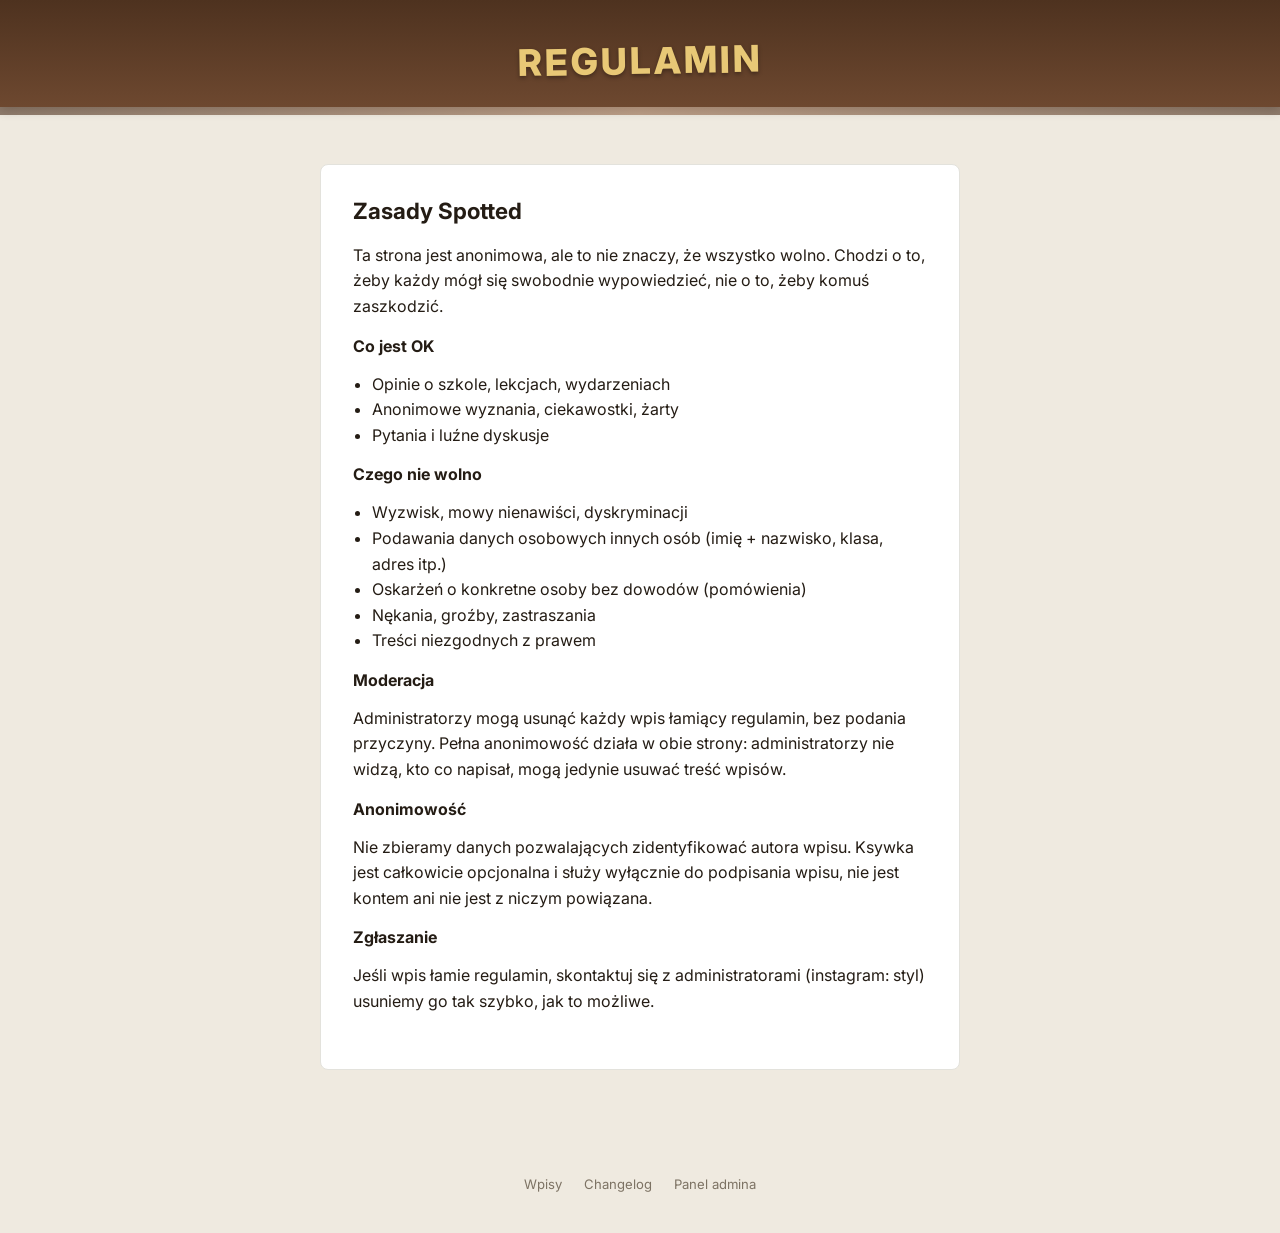
<file: regulamin.html>
<!doctype html>
<html lang="pl">
<head>
<meta charset="UTF-8">
<meta name="viewport" content="width=device-width, initial-scale=1">
<link rel="icon" type="image/png" href="favicon.png">
<title>Regulamin</title>
<link rel="stylesheet" href="style.css">
</head>
<body>
  <header class="top">
    <span class="eyebrow">Regulamin</span>
  </header>
  <main>
    <div class="page">
      <h2>Zasady Spotted</h2>
      <p>Ta strona jest anonimowa, ale to nie znaczy, że wszystko wolno. Chodzi o to, żeby każdy mógł się swobodnie wypowiedzieć, nie o to, żeby komuś zaszkodzić.</p>

      <h3>Co jest OK</h3>
      <ul>
        <li>Opinie o szkole, lekcjach, wydarzeniach</li>
        <li>Anonimowe wyznania, ciekawostki, żarty</li>
        <li>Pytania i luźne dyskusje</li>
      </ul>

      <h3>Czego nie wolno</h3>
      <ul>
        <li>Wyzwisk, mowy nienawiści, dyskryminacji</li>
        <li>Podawania danych osobowych innych osób (imię + nazwisko, klasa, adres itp.)</li>
        <li>Oskarżeń o konkretne osoby bez dowodów (pomówienia)</li>
        <li>Nękania, groźby, zastraszania</li>
        <li>Treści niezgodnych z prawem</li>
      </ul>

      <h3>Moderacja</h3>
      <p>Administratorzy mogą usunąć każdy wpis łamiący regulamin, bez podania przyczyny. Pełna anonimowość działa w obie strony: administratorzy nie widzą, kto co napisał, mogą jedynie usuwać treść wpisów.</p>

      <h3>Anonimowość</h3>
      <p>Nie zbieramy danych pozwalających zidentyfikować autora wpisu. Ksywka jest całkowicie opcjonalna i służy wyłącznie do podpisania wpisu, nie jest kontem ani nie jest z niczym powiązana.</p>

      <h3>Zgłaszanie</h3>
      <p>Jeśli wpis łamie regulamin, skontaktuj się z administratorami (instagram: styl) usuniemy go tak szybko, jak to możliwe.</p>
    </div>
  </main>
  <nav class="foot-nav">
    <a href="index.html">Wpisy</a>
    <a href="changelog.html">Changelog</a>
    <a href="admin.html">Panel admina</a>
  </nav>
</body>
</html>
</file>
<file: style.css>
@import url('https://fonts.googleapis.com/css2?family=Inter:wght@400;500;600;700;800&family=Caveat:wght@600;700&display=swap');

:root{
  --wood: #7a5136;
  --wood-dark: #4e321f;
  --wood-light: #96694a;
  --cork: #c9a26b;
  --cork-dark: #a9824f;
  --bg: #EFEAE0;
  --card: #FFFFFF;
  --border: #E3E2DC;
  --ink: #241C14;
  --ink-soft: #7c7263;
  --accent: #2F6F62;
  --accent-dark: #234F45;
  --danger: #B84C3D;
  --radius: 8px;
}

*{box-sizing:border-box;}
html,body{margin:0;padding:0;}
body{
  background:var(--bg);
  color:var(--ink);
  font-family:'Inter',sans-serif;
  min-height:100vh;
  display:flex;
  flex-direction:column;
}
a{color:inherit;}

header.top{
  padding:2.4rem 1.5rem 1.1rem;
  text-align:center;
  background:linear-gradient(180deg, var(--wood-dark), var(--wood) 140%);
  color:#F4EEE2;
  box-shadow:0 3px 10px rgba(0,0,0,.25);
  position:relative;
}
header.top .ig-btn{
  position:absolute;
  top:.9rem;
  right:.9rem;
  width:38px;
  height:38px;
  border-radius:10px;
  display:flex;
  align-items:center;
  justify-content:center;
  background:rgba(255,255,255,.12);
  border:1px solid rgba(255,255,255,.35);
  color:#F4EEE2;
  transition:background .15s ease, transform .15s ease;
  z-index:2;
}
header.top .ig-btn:hover{
  background:rgba(255,255,255,.22);
  transform:translateY(-1px);
}
header.top .ig-btn svg{width:20px; height:20px; display:block;}
header.top::after{
  content:"";
  position:absolute; left:0; right:0; bottom:-8px; height:8px;
  background:linear-gradient(90deg, var(--wood-dark), var(--wood-light), var(--wood-dark));
  opacity:.6;
}
header.top .site-logo{
  display:block;
  max-width:320px;
  width:78%;
  height:auto;
  margin:0 auto .6rem;
}

header.top .eyebrow{
  display:block;
  font-family:'Inter',sans-serif;
  font-weight:800;
  font-size:clamp(1.5rem,5.5vw,2.3rem);
  letter-spacing:.08em;
  text-transform:uppercase;
  color:#E8C876;
  text-shadow:0 2px 4px rgba(0,0,0,.35);
  margin-bottom:.35rem;
  transform:rotate(-1deg);
}
header.top h1{
  font-weight:800;
  font-size:clamp(1.5rem,4vw,2.05rem);
  letter-spacing:-.01em;
  margin:0 0 .45rem;
  text-shadow:0 2px 3px rgba(0,0,0,.35);
}
header.top p{
  color:#D8CBB4;
  font-size:.9rem;
  max-width:42ch;
  margin:0 auto;
  line-height:1.5;
}

nav.foot-nav{
  display:flex;
  justify-content:center;
  gap:1.4rem;
  flex-wrap:wrap;
  padding:1.6rem 1rem 2.6rem;
  font-size:.82rem;
}
nav.foot-nav a{
  color:var(--ink-soft);
  text-decoration:none;
}
nav.foot-nav a:hover{color:var(--ink);}

main{
  flex:1;
  width:100%;
  max-width:1220px;
  margin:0 auto;
  padding:1.6rem 1.2rem 3rem;
}

.layout-grid{
  display:flex;
  align-items:flex-start;
  gap:1.6rem;
}
.layout-grid .corkboard{
  flex:1;
  min-width:0;
}
.compose-sidebar{
  flex:0 0 300px;
  position:sticky;
  top:1.2rem;
}
.compose-sidebar form.compose{margin-bottom:0;}

@media (max-width:900px){
  .layout-grid{flex-direction:column;}
  .compose-sidebar{
    flex:none;
    width:100%;
    position:static;
    order:-1;
  }
}

/* --- corkboard frame wrapping the notes --- */
.corkboard{
  position:relative;
  background:
    radial-gradient(circle at 20% 30%, rgba(0,0,0,.10) 0, transparent 3px),
    radial-gradient(circle at 60% 70%, rgba(0,0,0,.08) 0, transparent 3px),
    radial-gradient(circle at 85% 20%, rgba(0,0,0,.09) 0, transparent 3px),
    radial-gradient(circle at 35% 85%, rgba(0,0,0,.07) 0, transparent 3px),
    radial-gradient(circle at 5% 60%, rgba(0,0,0,.08) 0, transparent 3px),
    repeating-radial-gradient(circle at 0 0, rgba(0,0,0,.05) 0 2px, transparent 2px 34px),
    linear-gradient(160deg, var(--cork), var(--cork-dark));
  border:14px solid var(--wood);
  border-radius:6px;
  box-shadow:
    inset 0 0 0 3px var(--wood-dark),
    inset 0 2px 18px rgba(0,0,0,.35),
    0 8px 24px rgba(40,25,10,.25);
  padding:1.4rem 1.1rem;
}

#feed.board{
  display:grid;
  grid-template-columns:repeat(auto-fill,minmax(210px,1fr));
  gap:1.4rem 1.1rem;
  align-items:start;
}

.board-toolbar{
  display:flex;
  align-items:center;
  gap:.6rem;
  flex-wrap:wrap;
  margin-bottom:1.1rem;
}
.board-toolbar-label{
  font-size:.78rem;
  font-weight:700;
  color:var(--wood-dark);
}
.sort-toggle{display:flex; gap:.4rem;}
.sort-btn{
  background:rgba(255,255,255,.4);
  border:1px solid rgba(0,0,0,.15);
  color:var(--wood-dark);
  font-family:'Inter',sans-serif;
  font-weight:600;
  font-size:.78rem;
  padding:.32rem .75rem;
  border-radius:999px;
  cursor:pointer;
  transition:background .15s ease, color .15s ease;
}
.sort-btn:hover{background:rgba(255,255,255,.65);}
.sort-btn.active{
  background:var(--wood-dark);
  color:#F4EEE2;
  border-color:var(--wood-dark);
}

.note{
  --rot: 0deg;
  background:#FFF7D6;
  border:none;
  border-radius:2px;
  padding:1.1rem 1.05rem .95rem;
  cursor:pointer;
  position:relative;
  transform:rotate(var(--rot));
  box-shadow:
    0 1px 1px rgba(0,0,0,.08),
    0 8px 14px rgba(20,14,4,.28),
    0 2px 3px rgba(0,0,0,.15);
  transition:transform .18s ease, box-shadow .18s ease;
}
.note::before{
  content:"";
  position:absolute; top:-11px; left:50%;
  width:17px; height:17px;
  transform:translateX(-50%);
  border-radius:50%;
  background:radial-gradient(circle at 32% 30%, #fff9, var(--pin-color,#D64545) 62%);
  box-shadow:0 3px 4px rgba(0,0,0,.4), inset 0 -2px 2px rgba(0,0,0,.3);
  z-index:2;
}
.note:hover{
  transform:rotate(0deg) translateY(-5px) scale(1.035);
  box-shadow:
    0 2px 2px rgba(0,0,0,.08),
    0 16px 22px rgba(20,14,4,.3),
    0 3px 5px rgba(0,0,0,.18);
}
.note.c1{background:#FFF3B0; --pin-color:#D64545;}
.note.c2{background:#FFD9E4; --pin-color:#3D6EDB;}
.note.c3{background:#D8F2DE; --pin-color:#D68A1F;}
.note.c4{background:#D3E8FF; --pin-color:#2F8F52;}
.note.c5{background:#EADCFF; --pin-color:#C4408C;}

.note .meta{
  font-size:.74rem;
  color:var(--ink-soft);
  margin-bottom:.45rem;
  display:flex;
  justify-content:space-between;
  gap:.6rem;
}
.note .nick{font-weight:700; color:var(--ink);}
.note .content{
  font-size:.98rem;
  line-height:1.45;
  word-break:break-word;
  white-space:pre-wrap;
}
.note .reply-count{
  margin-top:.65rem;
  font-size:.76rem;
  color:var(--accent-dark);
  font-weight:600;
}

@keyframes pinDrop{
  0%{ opacity:0; transform:translateY(-70px) rotate(calc(var(--rot) - 10deg)) scale(1.18); }
  55%{ opacity:1; transform:translateY(8px) rotate(calc(var(--rot) + 3deg)) scale(.96); }
  75%{ transform:translateY(-3px) rotate(calc(var(--rot) - 1deg)) scale(1.01); }
  100%{ opacity:1; transform:translateY(0) rotate(var(--rot)) scale(1); }
}
.note.pinning{ animation:pinDrop .6s cubic-bezier(.34,1.56,.64,1) both; }
.note.pinning::before{ opacity:0; animation:pinPop .22s .42s cubic-bezier(.34,1.56,.64,1) forwards; }
@keyframes pinPop{ from{opacity:0; transform:translateX(-50%) scale(0);} to{opacity:1; transform:translateX(-50%) scale(1);} }

.empty-state{
  grid-column:1/-1;
  color:#5a4326;
  text-align:center;
  padding:2.6rem 1rem;
  font-family:'Caveat',cursive;
  font-size:1.4rem;
}

/* --- compose form --- */
form.compose{
  background:var(--card);
  border:1px solid var(--border);
  border-radius:var(--radius);
  padding:1.1rem 1.2rem;
  margin:0 0 1.6rem;
  box-shadow:0 2px 8px rgba(20,14,4,.06);
}
form.compose .row{display:flex; gap:.6rem; margin-bottom:.6rem;}
form.compose input[type=text],
form.compose textarea{
  width:100%;
  font-family:inherit;
  font-size:.95rem;
  border:1px solid var(--border);
  border-radius:6px;
  background:var(--bg);
  padding:.55rem .65rem;
  resize:none;
  color:var(--ink);
}
form.compose textarea{min-height:60px;}
form.compose .nick-field{max-width:150px;}
.char-count{font-size:.72rem; color:var(--ink-soft); text-align:right; margin-top:2px;}
.char-count.over{color:var(--danger);}

.anon-toggle{
  display:flex; align-items:center; gap:.4rem;
  font-size:.78rem; color:var(--ink-soft);
  margin-bottom:.7rem;
}

.reply-target-chip{
  display:inline-flex; align-items:center; gap:.4rem;
  background:#EFF6F2; border:1px solid #CFE3D8; color:var(--accent-dark);
  font-size:.78rem; font-weight:600;
  padding:.32rem .55rem .32rem .7rem;
  border-radius:999px;
  margin-bottom:.65rem;
}
.reply-target-chip button{
  background:none; border:none; cursor:pointer; color:var(--accent-dark);
  font-size:.9rem; line-height:1; padding:0 0 0 .1rem;
}

.btn{
  display:inline-block;
  background:var(--ink);
  color:#fff;
  border:none;
  padding:.6rem 1.1rem;
  border-radius:6px;
  font-family:'Inter',sans-serif;
  font-weight:600;
  font-size:.88rem;
  cursor:pointer;
}
.btn:hover{background:var(--accent-dark);}
.btn:disabled{background:#B9B8B0; cursor:not-allowed;}
.btn.secondary{background:transparent; color:var(--ink); border:1px solid var(--border);}
.btn.danger{background:var(--danger);}
.btn.danger:hover{background:#96392C;}
.btn.small{padding:.3rem .65rem; font-size:.76rem; font-weight:600;}
.btn.small.ghost{background:transparent; color:var(--accent-dark); border:1px solid #CFE3D8;}
.btn.small.ghost:hover{background:#EFF6F2;}

.captcha-box{margin:.7rem 0;}
.captcha-row{display:flex; align-items:center; gap:.5rem;}
.captcha-canvas{
  border:1px solid var(--border);
  border-radius:6px;
  background:#EDECE6;
  display:block;
}
.captcha-refresh{
  background:transparent;
  border:1px solid var(--border);
  border-radius:6px;
  width:38px; height:38px;
  font-size:1.05rem;
  color:var(--ink-soft);
  cursor:pointer;
  flex-shrink:0;
}
.captcha-refresh:hover{color:var(--ink); border-color:#D4D3CB;}
.captcha-input{
  margin-top:.5rem;
  width:100%;
  font-family:inherit;
  font-size:.95rem;
  border:1px solid var(--border);
  border-radius:6px;
  background:var(--bg);
  padding:.55rem .65rem;
  color:var(--ink);
  letter-spacing:.06em;
  text-transform:uppercase;
}

/* --- reply / zoom modal --- */
.overlay{
  position:fixed; inset:0;
  background:rgba(20,14,4,.55);
  display:flex; align-items:center; justify-content:center;
  padding:1.2rem;
  z-index:40;
  opacity:0;
  animation:fadeIn .16s ease forwards;
}
@keyframes fadeIn{to{opacity:1;}}
.modal-card{
  background:var(--bg);
  border-radius:14px;
  max-width:760px; width:100%;
  max-height:88vh;
  overflow-y:auto;
  padding:1.3rem 1.3rem 1.5rem;
  transform:scale(.9);
  opacity:0;
  animation:zoomIn .16s ease forwards;
  position:relative;
}
@keyframes zoomIn{to{transform:scale(1); opacity:1;}}
.modal-close{
  position:absolute; top:.8rem; right:.9rem;
  background:none; border:none; font-size:1.2rem;
  color:var(--ink-soft); cursor:pointer; line-height:1;
  z-index:3;
}
.modal-close:hover{color:var(--ink);}

.thread-layout{
  display:flex;
  gap:1.2rem;
  align-items:flex-start;
}
.thread-main{
  flex:1.3;
  min-width:0;
}
.thread-main-label{
  display:inline-block;
  font-size:.68rem;
  font-weight:800;
  letter-spacing:.06em;
  text-transform:uppercase;
  color:var(--wood-dark);
  background:var(--cork);
  padding:.22rem .55rem;
  border-radius:999px;
  margin-bottom:.55rem;
}
.thread-main .note{
  cursor:default;
  transform:rotate(-1.2deg);
}
.thread-main .note:hover{transform:rotate(-1.2deg);}
.thread-main .content{font-size:1.02rem;}
.thread-main .thread-side-label{margin-top:1rem;}
.thread-main .reply-list{margin-bottom:0;}

.thread-side{
  flex:1;
  min-width:0;
}
@media (min-width:641px){
  .thread-side{ border-left:1px solid var(--border); padding-left:1.2rem; }
}
.thread-side-label{
  font-size:.72rem; text-transform:uppercase; letter-spacing:.05em;
  color:var(--ink-soft); font-weight:700; margin:.2rem 0 .6rem;
  padding-bottom:.5rem;
  border-bottom:1px solid var(--border);
}
.reply-list{display:flex; flex-direction:column; gap:.6rem; margin-bottom:1rem;}
.reply{
  background:var(--card);
  border:1px solid var(--border);
  border-radius:10px;
  padding:.7rem .85rem;
  position:relative;
}
.reply::before{
  content:"";
  position:absolute; left:-7px; top:14px;
  width:12px; height:12px;
  background:var(--card);
  border-left:1px solid var(--border);
  border-bottom:1px solid var(--border);
  transform:rotate(45deg);
}
.reply .reply-to{
  font-size:.72rem; color:var(--accent-dark); font-weight:600;
  margin-bottom:.3rem;
  display:flex; align-items:center; gap:.3rem;
}
.reply .reply-to .arrow{color:var(--ink-soft); font-weight:400;}
.reply .meta{font-size:.72rem; margin-bottom:.25rem; display:flex; justify-content:space-between; gap:.6rem;}
.reply .content{font-size:.92rem; line-height:1.42; white-space:pre-wrap; word-break:break-word;}
.reply .reply-actions{margin-top:.45rem;}

.reply.reply-pinning{animation:replyIn .3s ease both;}
@keyframes replyIn{from{opacity:0; transform:translateX(10px);} to{opacity:1; transform:translateX(0);}}

.no-replies-yet{
  color:var(--ink-soft); font-size:.85rem; font-style:italic;
  padding:.6rem 0 1rem;
}

.note-actions{margin-top:.7rem; display:flex; gap:.5rem; flex-wrap:wrap;}
.note-actions .btn{padding:.35rem .7rem; font-size:.78rem;}
.note{cursor:default;}
#feed.board .note{cursor:pointer;}

@media (max-width:640px){
  .thread-layout{flex-direction:column;}
  .thread-main{flex:1;}
  .thread-main .note{transform:none;}
}

.page{
  background:var(--card);
  border:1px solid var(--border);
  max-width:640px;
  margin:2rem auto;
  padding:2rem 2rem 2.4rem;
  border-radius:var(--radius);
}
.page h2{font-size:1.4rem; margin-top:0;}
.page h3{font-size:1rem; margin-bottom:.3rem;}
.page ol, .page ul{padding-left:1.2rem; line-height:1.6;}
.page p{line-height:1.6; color:var(--ink);}

.changelog-entry{margin-bottom:1.3rem;}
.changelog-entry .ver{font-weight:700; font-size:1.02rem;}
.changelog-entry .date{color:var(--ink-soft); font-size:.8rem; margin-left:.4rem;}

.admin-bar{
  display:flex; justify-content:space-between; align-items:center;
  max-width:920px; margin:0 auto; padding:1rem 1.2rem 0;
  font-size:.85rem;
}
.login-box{max-width:340px; margin:3rem auto;}
.login-box input{width:100%; margin-bottom:.7rem; padding:.6rem .7rem; border-radius:6px; border:1px solid var(--border);}
.error-msg{color:var(--danger); font-size:.85rem; margin-top:.5rem;}

.toast{
  position:fixed; bottom:1.2rem; left:50%; transform:translateX(-50%);
  background:var(--ink); color:#fff; padding:.6rem 1rem; border-radius:6px;
  font-size:.85rem; z-index:50; opacity:0; pointer-events:none;
  transition:opacity .25s;
}
.toast.show{opacity:1;}

@media (max-width:480px){
  #feed.board{grid-template-columns:1fr;}
  .corkboard{padding:1.1rem .8rem;}
}
</file>
